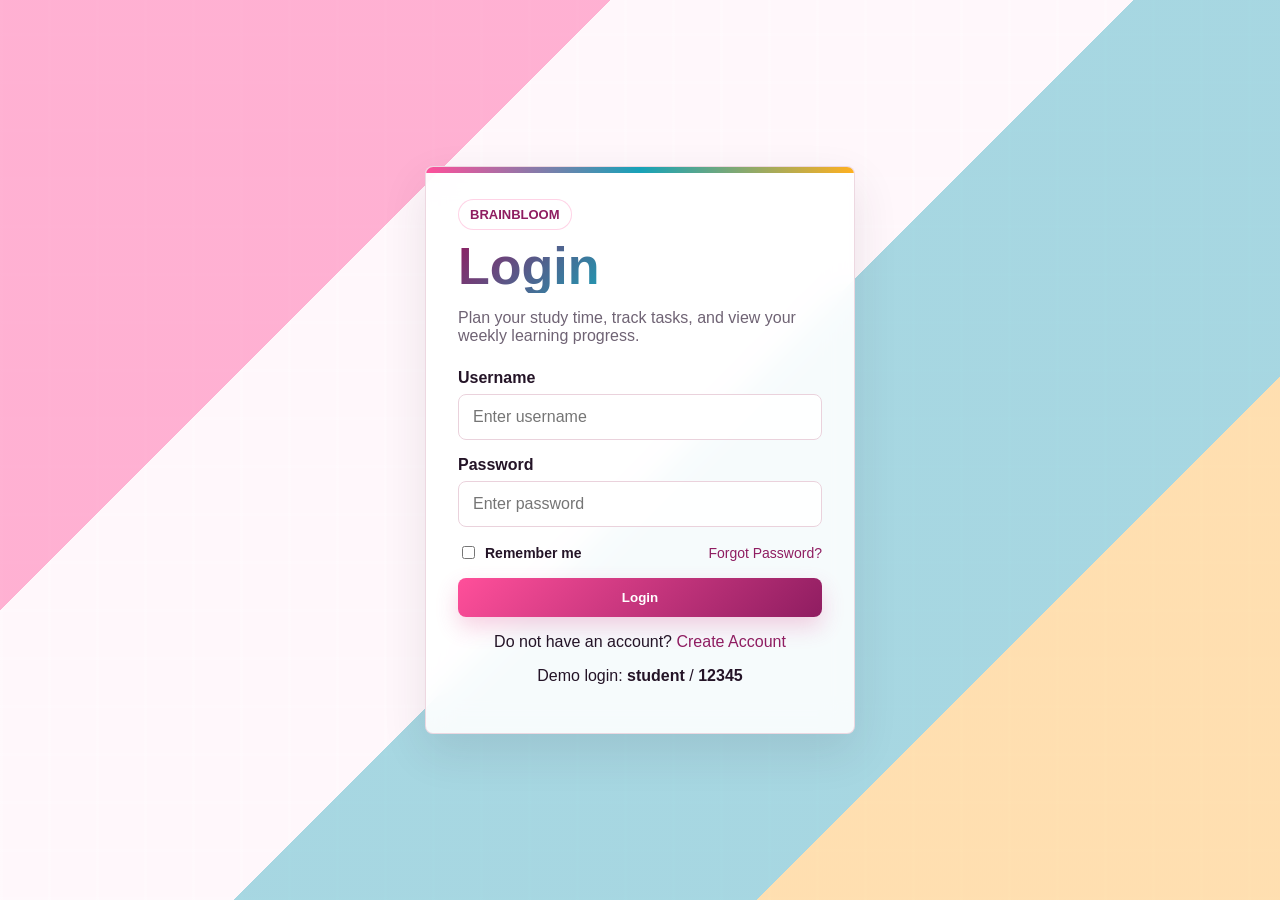
<file: index.html>
<!DOCTYPE html>
<html lang="en">
<head>
    <meta charset="UTF-8">
    <meta name="viewport" content="width=device-width, initial-scale=1.0">
    <title>BrainBloom | Login</title>
    <link rel="stylesheet" href="style.css">
    <link href="https://cdn.boxicons.com/3.0.8/fonts/filled/boxicons-filled.min.css" rel="stylesheet">
</head>
<body class="auth-page">
    <main class="auth-shell">
        <section class="auth-panel">
            <div>
                <p class="eyebrow">BrainBloom</p>
                <h1 id="authTitle">Login</h1>
                <p class="muted">Plan your study time, track tasks, and view your weekly learning progress.</p>
            </div>

            <div class="alert alert-error" id="authError" hidden></div>
            <div class="alert alert-success" id="authSuccess" hidden></div>

            <form class="auth-form" id="authForm">
                <input type="hidden" name="action" id="authAction" value="login">

                <label>
                    Username
                    <span class="input-wrap">
                        <input type="text" name="username" placeholder="Enter username" required>
                        <i class="bxf bx-user"></i>
                    </span>
                </label>

                <label>
                    Password
                    <span class="input-wrap">
                        <input type="password" name="password" placeholder="Enter password" required>
                        <i class="bxf bx-lock"></i>
                    </span>
                </label>

                <div class="form-row" id="loginTools">
                    <label class="check"><input type="checkbox"> Remember me</label>
                    <a href="#" onclick="alert('Password hint: student / 12345'); return false;">Forgot Password?</a>
                </div>

                <button type="submit" class="primary-btn" id="authButton">Login</button>
            </form>

            <p class="switch-link" id="authSwitch">
                Do not have an account? <a href="index.html?mode=register">Create Account</a>
            </p>

            <p class="demo-login">Demo login: <strong>student</strong> / <strong>12345</strong></p>
        </section>
    </main>
    <script src="app.js"></script>
</body>
</html>
</file>
<file: style.css>
:root {
    --bg: #fff7fb;
    --panel: #ffffff;
    --ink: #241427;
    --muted: #6f6374;
    --primary: #ff4f9a;
    --primary-dark: #8f1d61;
    --accent: #17a2b8;
    --accent-soft: #e5f8fb;
    --gold: #ffb020;
    --line: #ead2dc;
    --soft: #ffe1ec;
    --ok: #18794e;
    --danger: #b42318;
    --violet: #6c5ce7;
}

* {
    box-sizing: border-box;
}

body {
    margin: 0;
    min-height: 100vh;
    background:
        linear-gradient(135deg, rgba(255, 79, 154, 0.3) 0 20%, transparent 20% 40%, rgba(23, 162, 184, 0.24) 40% 62%, transparent 62% 100%),
        linear-gradient(45deg, rgba(255, 176, 32, 0.28) 0 16%, transparent 16% 44%, rgba(108, 92, 231, 0.2) 44% 72%, transparent 72% 100%),
        repeating-linear-gradient(90deg, rgba(143, 29, 97, 0.13) 0 2px, transparent 2px 56px),
        repeating-linear-gradient(0deg, rgba(23, 162, 184, 0.13) 0 2px, transparent 2px 56px),
        linear-gradient(120deg, #ffd1e1, #cff5f9 50%, #ffe7b7),
        var(--bg);
    color: var(--ink);
    font-family: Arial, Helvetica, sans-serif;
}

a {
    color: var(--primary-dark);
    text-decoration: none;
}

.auth-page {
    min-height: 100vh;
    display: grid;
    place-items: center;
    background:
        linear-gradient(135deg, rgba(255, 79, 154, 0.42) 0 28%, transparent 28% 52%, rgba(23, 162, 184, 0.38) 52% 76%, rgba(255, 176, 32, 0.34) 76%),
        repeating-linear-gradient(90deg, rgba(255, 255, 255, 0.22) 0 3px, transparent 3px 48px),
        repeating-linear-gradient(0deg, rgba(255, 255, 255, 0.18) 0 3px, transparent 3px 48px),
        var(--bg);
}

.auth-shell {
    width: min(92vw, 430px);
}

.auth-panel,
.timer-panel,
.info-panel,
.todo-shell,
.chart-card,
.summary-card,
.table-wrap,
.planner-form-panel {
    background: rgba(255, 255, 255, 0.9);
    border: 1px solid rgba(234, 210, 220, 0.85);
    border-radius: 8px;
    box-shadow: 0 18px 45px rgba(65, 45, 64, 0.11);
    backdrop-filter: blur(14px);
    transition: transform 0.2s ease, box-shadow 0.2s ease;
}

.auth-panel {
    padding: 32px;
    position: relative;
    overflow: hidden;
}

.auth-panel::before {
    content: "";
    position: absolute;
    top: 0;
    left: 0;
    right: 0;
    height: 6px;
    background: linear-gradient(90deg, var(--primary), var(--accent), var(--gold));
}

.eyebrow {
    display: inline-flex;
    margin: 0 0 10px;
    border: 1px solid rgba(255, 79, 154, 0.25);
    border-radius: 999px;
    background: rgba(255, 255, 255, 0.72);
    color: var(--primary-dark);
    padding: 7px 11px;
    font-size: 13px;
    font-weight: 700;
    text-transform: uppercase;
}

h1,
h2 {
    margin: 0;
}

h1 {
    color: transparent;
    background: linear-gradient(135deg, var(--primary-dark), var(--accent), var(--violet));
    background-clip: text;
    -webkit-background-clip: text;
    font-size: clamp(32px, 5vw, 52px);
    line-height: 1.02;
}

h2 {
    font-size: 18px;
}

.muted {
    color: var(--muted);
}

.center {
    text-align: center;
}

.auth-form {
    display: grid;
    gap: 16px;
    margin-top: 24px;
}

.auth-form label {
    display: grid;
    gap: 7px;
    font-weight: 700;
}

.input-wrap {
    position: relative;
}

.input-wrap input,
.todo-form input,
.todo-form select,
.custom-time input,
.planner-form input {
    width: 100%;
    border: 1px solid var(--line);
    border-radius: 8px;
    padding: 13px 42px 13px 14px;
    color: var(--ink);
    font-size: 16px;
    background: rgba(255, 255, 255, 0.92);
    transition: border-color 0.2s ease, box-shadow 0.2s ease, transform 0.2s ease;
}

.input-wrap input:focus,
.todo-form input:focus,
.todo-form select:focus,
.custom-time input:focus,
.planner-form input:focus {
    outline: none;
    border-color: var(--accent);
    box-shadow: 0 0 0 4px rgba(22, 127, 146, 0.12);
}

input[type="date"] {
    background: #ffffff;
    color: var(--text);
    font-family: inherit;
    font-weight: 700;
}

input[type="date"]::-webkit-calendar-picker-indicator {
    cursor: pointer;
    opacity: 0.75;
}

.input-wrap i {
    position: absolute;
    top: 50%;
    right: 14px;
    transform: translateY(-50%);
    color: var(--primary);
}

.form-row,
.topbar,
.timer-actions,
.todo-form,
.segmented {
    display: flex;
    align-items: center;
}

.form-row {
    justify-content: space-between;
    gap: 12px;
    font-size: 14px;
}

.check {
    display: flex !important;
    grid-template-columns: auto 1fr;
    align-items: center;
}

.primary-btn,
.secondary-btn,
.segmented button {
    border: 0;
    border-radius: 8px;
    padding: 12px 18px;
    font-weight: 700;
    cursor: pointer;
    transition: transform 0.18s ease, box-shadow 0.18s ease, background 0.18s ease;
}

.primary-btn:hover,
.secondary-btn:hover,
.segmented button:hover {
    transform: translateY(-1px);
}

.primary-btn {
    background: linear-gradient(135deg, var(--primary), var(--primary-dark));
    color: white;
    box-shadow: 0 10px 22px rgba(216, 63, 135, 0.24);
}

.secondary-btn,
.segmented button {
    background: var(--soft);
    color: var(--primary-dark);
}

.segmented button.active {
    background: var(--primary);
    color: white;
}

.switch-link,
.demo-login {
    text-align: center;
}

.alert {
    margin-top: 16px;
    background: #ffffff;
    border-radius: 8px;
    padding: 14px 16px;
    font-weight: 700;
    border-left: 5px solid;
    box-shadow: 0 12px 28px rgba(65, 45, 64, 0.12);
}

.alert-error {
    color: #b42318;
    border-color: #ff6b5f;
}

.alert-success {
    color: #157347;
    border-color: #2ecc71;
}

.alert-info {
    color: #167f92;
    border-color: #17a2b8;
}

.topbar {
    position: sticky;
    top: 0;
    z-index: 5;
    justify-content: space-between;
    gap: 18px;
    padding: 15px 5vw;
    background: rgba(255, 255, 255, 0.84);
    border-bottom: 1px solid rgba(234, 210, 220, 0.8);
    backdrop-filter: blur(18px);
}

.brand {
    color: transparent;
    background: linear-gradient(135deg, var(--primary-dark), var(--accent));
    background-clip: text;
    -webkit-background-clip: text;
    font-size: 20px;
    font-weight: 800;
    letter-spacing: 0;
}

nav {
    display: flex;
    align-items: center;
    gap: 8px;
}

nav a {
    border-radius: 8px;
    padding: 9px 12px;
    color: var(--ink);
    font-weight: 700;
    transition: background 0.18s ease, color 0.18s ease, transform 0.18s ease;
}

nav a.active,
nav a:hover {
    background: linear-gradient(135deg, var(--soft), var(--accent-soft));
    color: var(--primary-dark);
    transform: translateY(-1px);
}

.menu-toggle {
    display: none;
}

.page {
    width: min(1180px, 92vw);
    margin: 0 auto;
    padding: 34px 0 60px;
}

.page-head {
    margin-bottom: 24px;
    padding: 24px;
    border: 1px solid rgba(234, 210, 220, 0.8);
    border-radius: 8px;
    background:
        linear-gradient(135deg, rgba(255, 255, 255, 0.88), rgba(229, 248, 251, 0.7)),
        linear-gradient(90deg, rgba(255, 79, 154, 0.16), transparent 45%, rgba(255, 176, 32, 0.16)),
        rgba(255, 255, 255, 0.72);
    box-shadow: 0 14px 35px rgba(65, 45, 64, 0.08);
    position: relative;
    overflow: hidden;
}

.page-head::after {
    content: "";
    position: absolute;
    left: 0;
    right: 0;
    bottom: 0;
    height: 6px;
    background: linear-gradient(90deg, var(--primary), var(--accent), var(--gold), var(--violet));
}

.summary-grid,
.chart-grid,
.timer-layout,
.planner-form {
    display: grid;
    gap: 18px;
}

.summary-grid {
    grid-template-columns: repeat(4, 1fr);
    margin-bottom: 18px;
}

.summary-card {
    padding: 20px;
    position: relative;
    overflow: hidden;
    background:
        linear-gradient(135deg, rgba(255, 255, 255, 0.96), rgba(255, 249, 252, 0.9)),
        var(--panel);
}

.summary-card::after {
    content: "";
    position: absolute;
    left: 0;
    right: 0;
    bottom: 0;
    height: 5px;
    background: linear-gradient(90deg, var(--primary), var(--accent), var(--gold));
}

.summary-card span {
    color: var(--muted);
    font-size: 14px;
}

.summary-card strong {
    display: block;
    margin-top: 8px;
    color: var(--primary-dark);
    font-size: 34px;
}

.summary-card small {
    display: block;
    margin-top: 6px;
    color: var(--muted);
    font-weight: 700;
}

.chart-grid {
    grid-template-columns: repeat(2, minmax(0, 1fr));
}

.chart-card {
    min-height: 310px;
    padding: 18px;
    position: relative;
    overflow: hidden;
}

.chart-card:hover,
.summary-card:hover,
.timer-panel:hover,
.info-panel:hover,
.todo-shell:hover,
.table-wrap:hover,
.planner-form-panel:hover {
    box-shadow: 0 22px 54px rgba(65, 45, 64, 0.15);
    transform: translateY(-2px);
}

.chart-card h2 {
    display: flex;
    align-items: center;
    gap: 8px;
    margin-bottom: 12px;
    font-size: 17px;
}

.chart-card h2::before {
    content: "";
    width: 10px;
    height: 24px;
    border-radius: 999px;
    background: linear-gradient(180deg, var(--primary), var(--accent));
}

.chart-card canvas {
    width: 100% !important;
    height: 235px !important;
}

.wide-card {
    grid-column: span 2;
}

.feature-card {
    background:
        linear-gradient(135deg, rgba(255, 255, 255, 0.94), rgba(229, 248, 251, 0.72)),
        var(--panel);
}

.timer-layout {
    grid-template-columns: 1.2fr 0.8fr;
}

.timer-panel,
.info-panel,
.todo-shell,
.table-wrap,
.planner-form-panel {
    padding: 24px;
}

.empty-dashboard {
    margin: 0 0 18px;
}

.segmented {
    justify-content: center;
    gap: 10px;
}

.timer-display {
    margin: 28px auto 8px;
    color: transparent;
    background: linear-gradient(135deg, var(--primary-dark), var(--accent));
    background-clip: text;
    -webkit-background-clip: text;
    font-size: clamp(64px, 12vw, 130px);
    font-weight: 800;
    line-height: 1;
    text-align: center;
}

.linked-plan {
    min-height: 22px;
    margin: 10px 0 0;
    color: var(--primary-dark);
    font-weight: 700;
    text-align: center;
}

.custom-time {
    display: none;
    grid-template-columns: repeat(3, 1fr);
    gap: 12px;
    margin: 20px 0;
}

.custom-time.show {
    display: grid;
}

.custom-time label {
    display: grid;
    gap: 6px;
    font-weight: 700;
}

.timer-actions {
    justify-content: center;
    flex-wrap: wrap;
    gap: 10px;
}

.clean-list {
    line-height: 1.8;
    padding-left: 20px;
}

.todo-form {
    gap: 10px;
    align-items: end;
}

.todo-form label {
    display: grid;
    flex: 1;
    gap: 6px;
    font-weight: 700;
}

.planner-form {
    grid-template-columns: 1.2fr 1.4fr 1fr 0.75fr 0.75fr auto;
    align-items: end;
    gap: 12px;
    margin-bottom: 18px;
}

.planner-form label {
    display: grid;
    gap: 6px;
    font-weight: 700;
}

.todo-form input {
    padding-right: 14px;
}

.todo-list {
    display: grid;
    gap: 10px;
    margin: 18px 0 0;
    padding: 0;
    list-style: none;
}

.todo-list li {
    display: flex;
    justify-content: space-between;
    align-items: center;
    gap: 10px;
    border: 1px solid rgba(234, 210, 220, 0.9);
    border-radius: 8px;
    padding: 12px;
    background: linear-gradient(135deg, #ffffff, #fffafd);
    box-shadow: 0 8px 18px rgba(65, 45, 64, 0.06);
}

.todo-main {
    display: grid;
    gap: 6px;
}

.todo-list li.done .todo-main > span {
    color: var(--muted);
    text-decoration: line-through;
}

.todo-meta {
    display: flex;
    flex-wrap: wrap;
    gap: 8px;
    align-items: center;
}

.todo-meta small {
    color: var(--muted);
}

.todo-actions {
    display: flex;
    flex-wrap: wrap;
    gap: 8px;
    justify-content: flex-end;
}

.priority {
    border-radius: 999px;
    padding: 5px 9px;
    font-size: 12px;
}

.priority-important {
    background: #fff0ee;
    color: var(--danger);
}

.priority-medium {
    background: #fff6dd;
    color: #8a5b00;
}

.priority-none {
    background: var(--soft);
    color: var(--primary-dark);
}

.focus-score {
    --score: 0%;
    width: min(210px, 70vw);
    aspect-ratio: 1;
    margin: 12px auto;
    border-radius: 50%;
    display: grid;
    place-items: center;
    background:
        radial-gradient(circle, #fff 0 57%, transparent 58%),
        conic-gradient(var(--accent) var(--score), rgba(234, 210, 220, 0.85) 0);
    box-shadow: inset 0 0 0 12px rgba(255, 255, 255, 0.5), 0 16px 32px rgba(143, 29, 97, 0.16);
}

.focus-score span {
    color: var(--accent);
    font-size: 42px;
    font-weight: 900;
}

.focus-score small {
    margin-top: 54px;
    margin-left: -18px;
    color: var(--muted);
    font-weight: 900;
}

.streak-flame {
    width: 154px;
    height: 178px;
    margin: 8px auto 18px;
    display: grid;
    place-items: center;
    color: white;
    font-size: 58px;
    font-weight: 900;
    background: linear-gradient(145deg, #ffb020, #ff8a00 58%, #ff6b00);
    border-radius: 66% 54% 62% 46% / 74% 70% 42% 42%;
    transform: rotate(-2deg);
    box-shadow: 0 18px 34px rgba(255, 138, 0, 0.28);
    position: relative;
}

.streak-flame::before {
    content: "";
    position: absolute;
    top: 25px;
    left: 22px;
    width: 58px;
    height: 72px;
    background: inherit;
    border-radius: 68% 32% 50% 50%;
    transform: rotate(-32deg);
}

.streak-flame span {
    position: relative;
    z-index: 1;
    transform: rotate(2deg);
}

.streak-flame.extinguished {
    background: linear-gradient(145deg, #d7dce2, #8f9aa6);
    color: #eef2f6;
    box-shadow: 0 18px 34px rgba(80, 89, 100, 0.16);
}

.streak-board {
    display: grid;
    grid-template-columns: repeat(7, 1fr);
    gap: 8px;
    margin: 14px 0 10px;
}

.streak-board span {
    display: grid;
    place-items: center;
    aspect-ratio: 1;
    border-radius: 8px;
    background: rgba(234, 210, 220, 0.52);
    color: var(--muted);
    font-weight: 900;
    clip-path: polygon(50% 0, 72% 20%, 84% 40%, 82% 66%, 66% 88%, 50% 96%, 32% 88%, 18% 66%, 16% 40%, 28% 20%);
}

.streak-board span.active {
    background: linear-gradient(135deg, #ffb020, #ff8a00);
    color: white;
    box-shadow: 0 10px 22px rgba(255, 138, 0, 0.2);
}

.streak-title {
    margin: 6px 0 0;
    color: #4f4753;
    font-size: 20px;
    font-weight: 900;
    text-align: center;
}

.priority-bars,
.subject-progress,
.rhythm-list,
.due-list {
    display: grid;
    gap: 12px;
}

.priority-row,
.subject-row,
.rhythm-item,
.due-item {
    display: grid;
    gap: 8px;
    border: 1px solid rgba(234, 210, 220, 0.82);
    border-radius: 8px;
    background: rgba(255, 255, 255, 0.72);
    padding: 12px;
}

.priority-row > div:first-child,
.subject-row > div:first-child,
.due-item {
    display: flex;
    align-items: center;
    justify-content: space-between;
    gap: 12px;
}

.priority-row span,
.subject-row span,
.due-item span {
    color: var(--muted);
    font-size: 13px;
    font-weight: 700;
}

.priority-track,
.subject-track,
.rhythm-track {
    height: 12px;
    overflow: hidden;
    border-radius: 999px;
    background: rgba(234, 210, 220, 0.72);
}

.priority-track i,
.subject-track i,
.rhythm-track i {
    display: block;
    height: 100%;
    min-width: 4px;
    border-radius: inherit;
    background: linear-gradient(90deg, var(--primary), var(--accent));
}

.priority-fill.priority-important {
    background: linear-gradient(90deg, #ff4f9a, #ff7675);
}

.priority-fill.priority-medium {
    background: linear-gradient(90deg, #ffb020, #ffd166);
}

.priority-fill.priority-none {
    background: linear-gradient(90deg, #17a2b8, #6c5ce7);
}

.due-item {
    grid-template-columns: 1fr auto;
}

.due-item b {
    border-radius: 999px;
    background: var(--accent-soft);
    color: var(--accent);
    padding: 7px 10px;
}

.rhythm-item {
    grid-template-columns: 1fr 1.4fr auto;
    align-items: center;
}

.rhythm-item b {
    color: var(--primary-dark);
}

.mini-empty {
    display: grid;
    min-height: 170px;
    place-items: center;
    border: 1px dashed rgba(143, 29, 97, 0.3);
    border-radius: 8px;
    color: var(--muted);
    font-weight: 800;
    text-align: center;
}

table {
    width: 100%;
    border-collapse: collapse;
}

th,
td {
    border-bottom: 1px solid var(--line);
    padding: 14px;
    text-align: left;
}

th {
    background: linear-gradient(135deg, var(--soft), var(--accent-soft));
}

.status {
    display: inline-block;
    border-radius: 999px;
    background: var(--soft);
    color: var(--primary-dark);
    padding: 6px 10px;
    font-size: 13px;
    font-weight: 700;
}

.status-pending {
    background: #fff6dd;
    color: #8a5b00;
}

.status-in-progress {
    background: #e9f3ff;
    color: #1f5f99;
}

.status-completed {
    background: #edfdf5;
    color: var(--ok);
}

.empty-cell {
    color: var(--muted);
    text-align: center;
}

.table-actions {
    display: flex;
    flex-wrap: wrap;
    gap: 8px;
}

.small-btn {
    padding: 8px 10px;
    font-size: 13px;
}

@media (max-width: 850px) {
    .menu-toggle {
        display: inline-flex;
        border: 1px solid var(--line);
        border-radius: 8px;
        background: white;
        padding: 8px 10px;
    }

    nav {
        display: none;
        position: absolute;
        top: 58px;
        left: 4vw;
        right: 4vw;
        flex-direction: column;
        align-items: stretch;
        border: 1px solid var(--line);
        border-radius: 8px;
        padding: 10px;
        background: white;
    }

    nav.open {
        display: flex;
    }

    .summary-grid,
    .chart-grid,
    .timer-layout,
    .planner-form {
        grid-template-columns: 1fr;
    }

    .wide-card {
        grid-column: auto;
    }

    .custom-time,
    .todo-form {
        grid-template-columns: 1fr;
    }

    .todo-form {
        display: grid;
    }

    .rhythm-item {
        grid-template-columns: 1fr;
    }

    .table-wrap {
        overflow-x: auto;
    }
}

@media (max-width: 520px) {
    .auth-panel,
    .timer-panel,
    .info-panel,
    .todo-shell,
    .table-wrap {
        padding: 18px;
    }

    .form-row {
        align-items: flex-start;
        flex-direction: column;
    }
}
</file>
